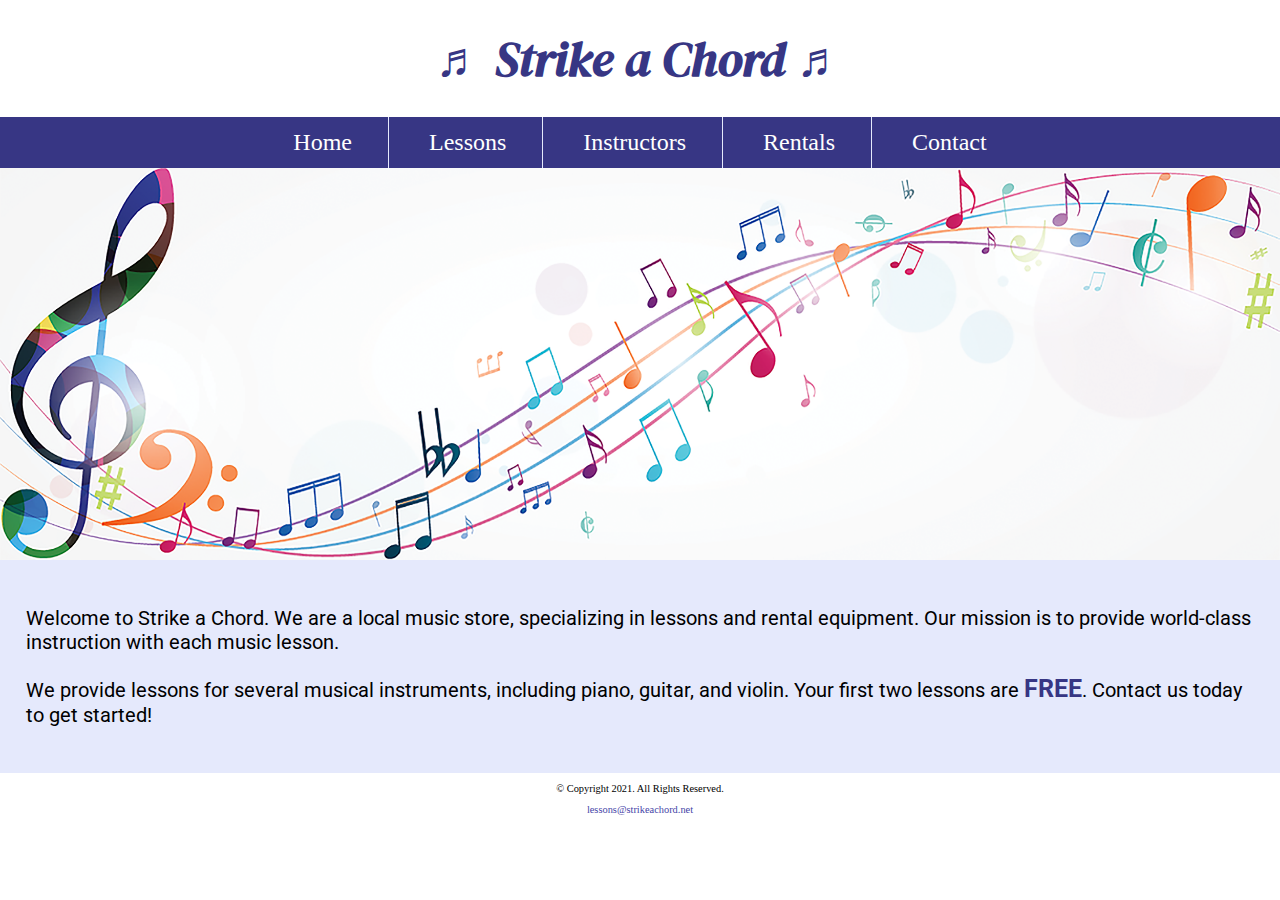
<file: index.html>
<!DOCTYPE html>
<!--
	Student Name: Adrienne Looker
	File Name: index.html
	Today's Date: September 19, 2022
 -->
<html lang="en">

<head>
	<title>Strike a Chord: Home Page</title>
	<meta charset="utf-8">
	<link rel="stylesheet" href="css/styles.css">
	<meta name="viewport" content="width=device-width, initial-scale=1.0">
	<link href="https://fonts.googleapis.com/css?family=DM+Serif+Display:400i|Roboto&display=swap" rel="stylesheet">
	<link rel="shortcut icon" href="images/favicon.ico">
	<link rel="icon" type="image/png" sizes="32x32" href="images/favicon-32.png">
	<link rel="apple-touch-icon" sizes="180x180" href="images/apple-touch-icon.png">
	<link rel="icon" sizes="192x192" href="images/android-chrome-192.png">
</head>

<body>

	<!-- Mobile Nav -->
	<nav class="mobile-nav">
		<div id="menu-links">
			<a href="index.html">Home</a>
			<a href="lessons.html">Lessons</a>
			<a href="instructors.html">Insructors</a>
			<a href="rentals.html">Rentals</a>
			<a href="contact.html">Contact Us</a>
		</div>
		<a class="menu-icon" onclick="hamburger()">
			<div>&#9776;</div>
		</a>
	</nav>

	<header>
		<h1> <span class="tab-desk">&#9836;</span> Strike a Chord <span class="tab-desk">&#9836;</span> </h1>
	</header>

	<nav class="tab-desk">
		<ul>
			<li><a href="index.html">Home</a></li>
			<li><a href="lessons.html">Lessons</a></li>
			<li><a href="instructors.html">Instructors</a></li>
			<li><a href="rentals.html">Rentals</a></li>
			<li><a href="contact.html">Contact</a></li>
		</ul>
	</nav>

	<!-- Hero Image -->
	<div id="hero" class="tab-desk">
		<img src="images/music-notes.png" alt="colorful music notes">
	</div>

	<!-- Use the main area to add the main content to the webpage -->
	<main>

		<div id="intro">

			<p>Welcome to Strike a Chord. We are a local music store, specializing in lessons and rental equipment. Our mission is to provide world-class instruction with each music lesson.</p>

			<p>We provide lessons for several musical instruments, including piano, guitar, and violin. Your first two lessons are <span class="action">FREE</span>. Contact us today to get started!</p>

		</div>

	</main>

	<footer>
		<p>&copy; Copyright 2021. All Rights Reserved.</p>
		<p><a href="mailto:lessons@strikeachord.net">lessons@strikeachord.net</a></p>
	</footer>

	<script src="scripts/script.js"></script>

</body>

</html>
</file>
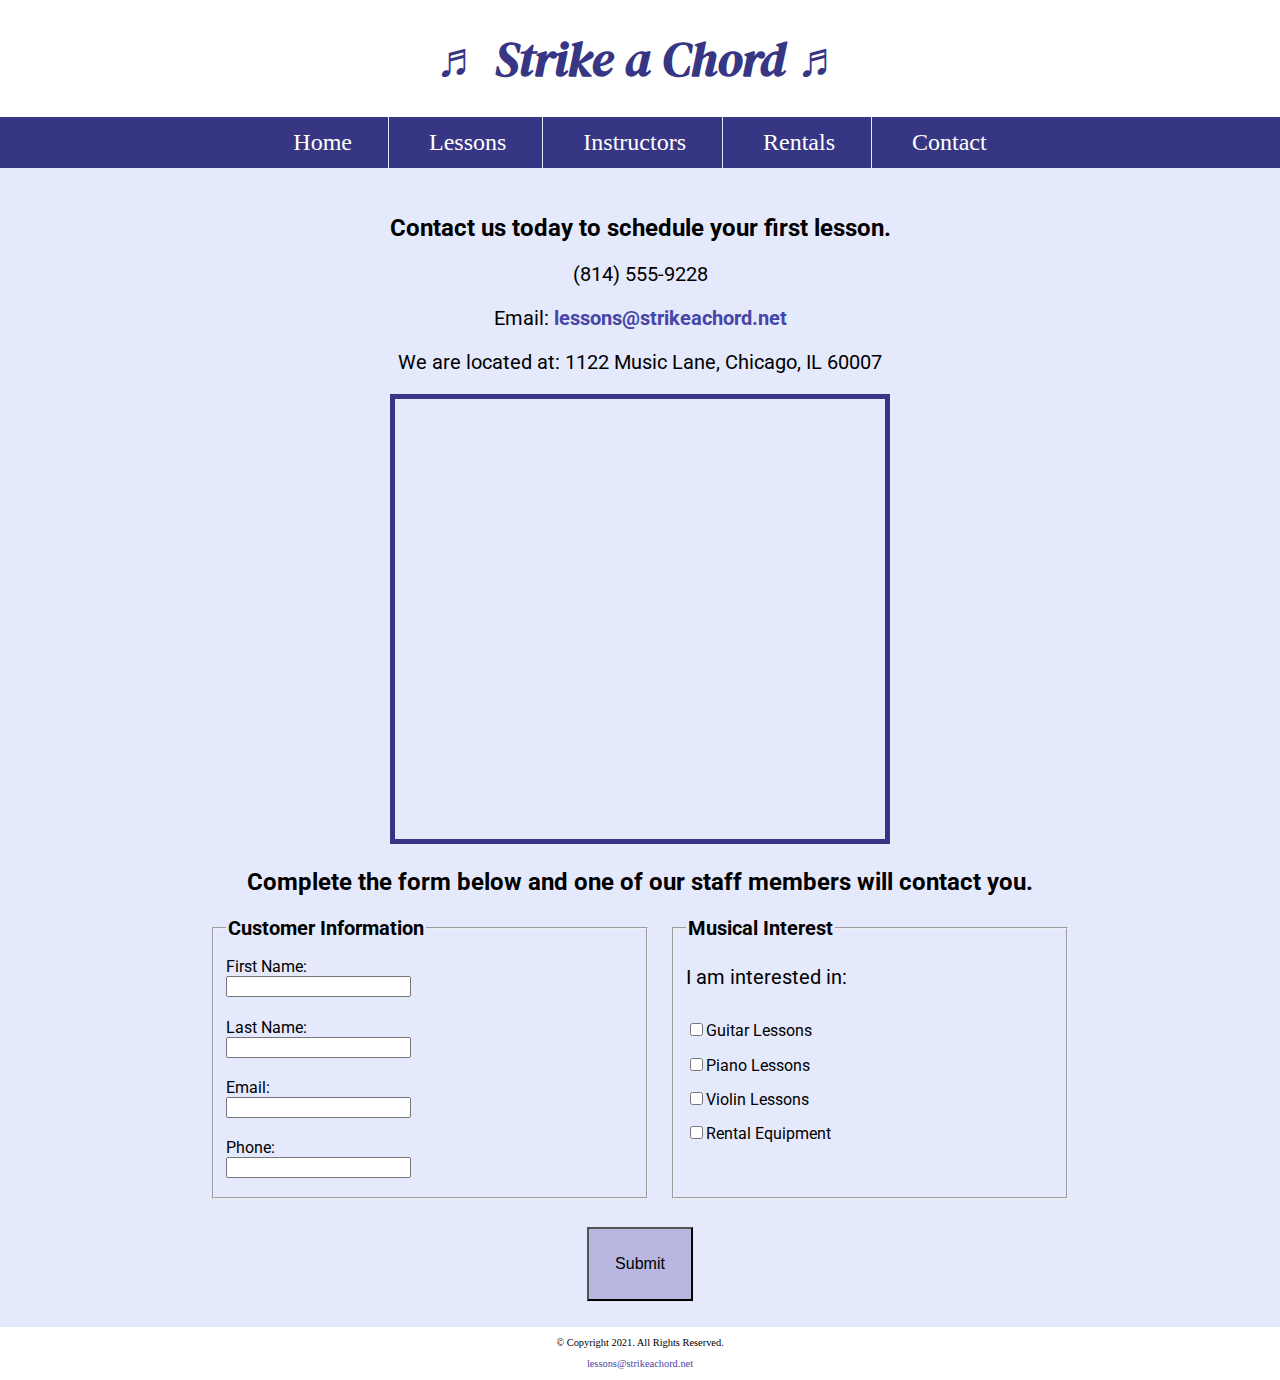
<file: contact.html>
<!DOCTYPE html>
<!--
	Student Name: Maria Cruz
	File Name: contact.html
	Today's Date: September 19, 2022
 -->
<html lang="en">

<head>
	<title>Strike a Chord: Contact</title>
	<meta charset="utf-8">
	<link rel="stylesheet" href="css/styles.css">
	<meta name="viewport" content="width=device-width, initial-scale=1.0">
	<link href="https://fonts.googleapis.com/css?family=DM+Serif+Display:400i|Roboto&display=swap" rel="stylesheet">
	<link rel="shortcut icon" href="images/favicon.ico">
	<link rel="icon" type="image/png" sizes="32x32" href="images/favicon-32.png">
	<link rel="apple-touch-icon" sizes="180x180" href="images/apple-touch-icon.png">
	<link rel="icon" sizes="192x192" href="images/android-chrome-192.png">
</head>

<body>

	<!-- Mobile Nav -->
	<nav class="mobile-nav">
		<div id="menu-links">
			<a href="index.html">Home</a>
			<a href="lessons.html">Lessons</a>
			<a href="instructors.html">Insructors</a>
			<a href="rentals.html">Rentals</a>
			<a href="contact.html">Contact Us</a>
		</div>
		<a class="menu-icon" onclick="hamburger()">
			<div>&#9776;</div>
		</a>
	</nav>

	<header>
		<h1> <span class="tab-desk">&#9836;</span> Strike a Chord <span class="tab-desk">&#9836;</span> </h1>
	</header>

	<nav class="tab-desk">
		<ul>
			<li><a href="index.html">Home</a></li>
			<li><a href="lessons.html">Lessons</a></li>
			<li><a href="instructors.html">Instructors</a></li>
			<li><a href="rentals.html">Rentals</a></li>
			<li><a href="contact.html">Contact</a></li>
		</ul>
	</nav>

	<!-- Use the main area to add the main content to the webpage -->
	<main>

		<div id="contact">

			<h2>Contact us today to schedule your first lesson.</h2>
			<p class="tel-link mobile"><a href="tel:8145559228">(814) 555-9228</a></p>
			<p class="tab-desk">(814) 555-9228</p>
			<p>Email: <a href="mailto:lessons@strikeachord.net" class="email-link">lessons@strikeachord.net</a></p>
			<p>We are located at: 1122 Music Lane, Chicago, IL 60007</p>

			<iframe
				src="https://www.google.com/maps/embed?pb=!1m18!1m12!1m3!1d380513.7160580949!2d-88.01215278051977!3d41.83339249282865!2m3!1f0!2f0!3f0!3m2!1i1024!2i768!4f13.1!3m3!1m2!1s0x880e2c3cd0f4cbed%3A0xafe0a6ad09c0c000!2sChicago%2C+IL!5e0!3m2!1sen!2sus!4v1558660826146!5m2!1sen!2sus"
				width="600" height="450" class="map" allowfullscreen></iframe>

		</div>

		<div id="form">

			<h2>Complete the form below and one of our staff members will contact you.</h2>

			<form class="form-grid">
				<!-- Start Form -->

				<fieldset>
					<legend>Customer Information</legend>
					<label for="fName">First Name:</label>
					<input type="text" name="fName" id="fName">

					<label for="lName">Last Name:</label>
					<input type="text" name="lName" id="lName">

					<label for="email">Email:</label>
					<input type="email" name="email" id="email">

					<label for="phone">Phone:</label>
					<input type="tel" id="phone" name="phone">
				</fieldset>

				<fieldset>
					<legend>Musical Interest</legend>
					<p>I am interested in:</p>

					<label for="guitarles"><input type="checkbox" name="interest" id="guitarles" value="Guitar Lessons">Guitar Lessons</label>

					<label for="piano"><input type="checkbox" name="interest" id="pianoles" value="Piano Lessons">Piano Lessons</label>

					<label for="violin"><input type="checkbox" name="interest" id="violinles" value="Violin Lessons">Violin Lessons</label>

					<label for="rent"><input type="checkbox" name="interest" id="rent" value="Rental Equipment">Rental Equipment</label>

				</fieldset>

				<input type="submit" id="submit" value="Submit" class="btn">

			</form>

		</div>

	</main>

	<footer>
		<p>&copy; Copyright 2021. All Rights Reserved.</p>
		<p><a href="mailto:lessons@strikeachord.net">lessons@strikeachord.net</a></p>
	</footer>

	<script src="scripts/script.js"></script>

</body>

</html>
</file>
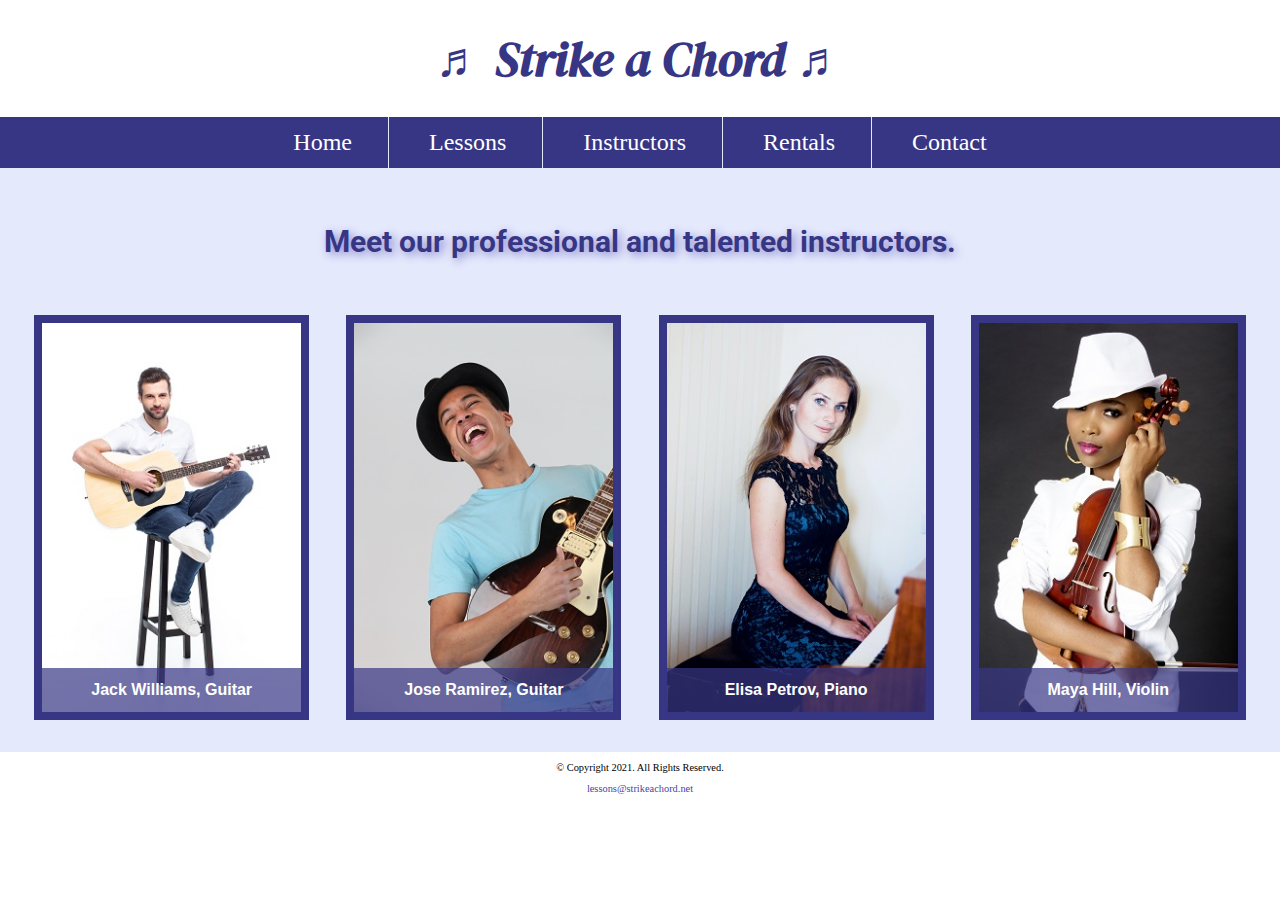
<file: instructors.html>
<!DOCTYPE html>
<!--
	Student Name: Maria Cruz
	File Name: instructors.html
	Today's Date: September 19, 2022
 -->
<html lang="en">

<head>
	<title>Strike a Chord: Instructors</title>
	<meta charset="utf-8">
	<link rel="stylesheet" href="css/styles.css">
	<meta name="viewport" content="width=device-width, initial-scale=1.0">
	<link href="https://fonts.googleapis.com/css?family=DM+Serif+Display:400i|Roboto&display=swap" rel="stylesheet">
	<link rel="shortcut icon" href="images/favicon.ico">
	<link rel="icon" type="image/png" sizes="32x32" href="images/favicon-32.png">
	<link rel="apple-touch-icon" sizes="180x180" href="images/apple-touch-icon.png">
	<link rel="icon" sizes="192x192" href="images/android-chrome-192.png">
</head>

<body>

	<!-- Mobile Nav -->
	<nav class="mobile-nav">
		<div id="menu-links">
			<a href="index.html">Home</a>
			<a href="lessons.html">Lessons</a>
			<a href="instructors.html">Insructors</a>
			<a href="rentals.html">Rentals</a>
			<a href="contact.html">Contact Us</a>
		</div>
		<a class="menu-icon" onclick="hamburger()">
			<div>&#9776;</div>
		</a>
	</nav>

	<header>
		<h1> <span class="tab-desk">&#9836;</span> Strike a Chord <span class="tab-desk">&#9836;</span> </h1>
	</header>

	<nav class="tab-desk">
		<ul>
			<li><a href="index.html">Home</a></li>
			<li><a href="lessons.html">Lessons</a></li>
			<li><a href="instructors.html">Instructors</a></li>
			<li><a href="rentals.html">Rentals</a></li>
			<li><a href="contact.html">Contact</a></li>
		</ul>
	</nav>

	<!-- Use the main area to add the main content to the webpage -->
	<main class="grid">

		<aside>
			<p>Meet our professional and talented instructors.</p>
		</aside>

		<figure>
			<img src="images/guitar-instructor.jpg" alt="guitar instructor">
			<figcaption>Jack Williams, Guitar</figcaption>
		</figure>

		<figure>
			<img src="images/electric-guitar-instructor.jpg" alt="guitar instructor">
			<figcaption>Jose Ramirez, Guitar</figcaption>
		</figure>

		<figure>
			<img src="images/piano-instructor.jpg" alt="piano instructor">
			<figcaption>Elisa Petrov, Piano</figcaption>
		</figure>

		<figure>
			<img src="images/violin-instructor.jpg" alt="guitar instructor">
			<figcaption>Maya Hill, Violin</figcaption>
		</figure>

	</main>

	<footer>
		<p>&copy; Copyright 2021. All Rights Reserved.</p>
		<p><a href="mailto:lessons@strikeachord.net">lessons@strikeachord.net</a></p>
	</footer>

	<script src="scripts/script.js"></script>

</body>

</html>
</file>
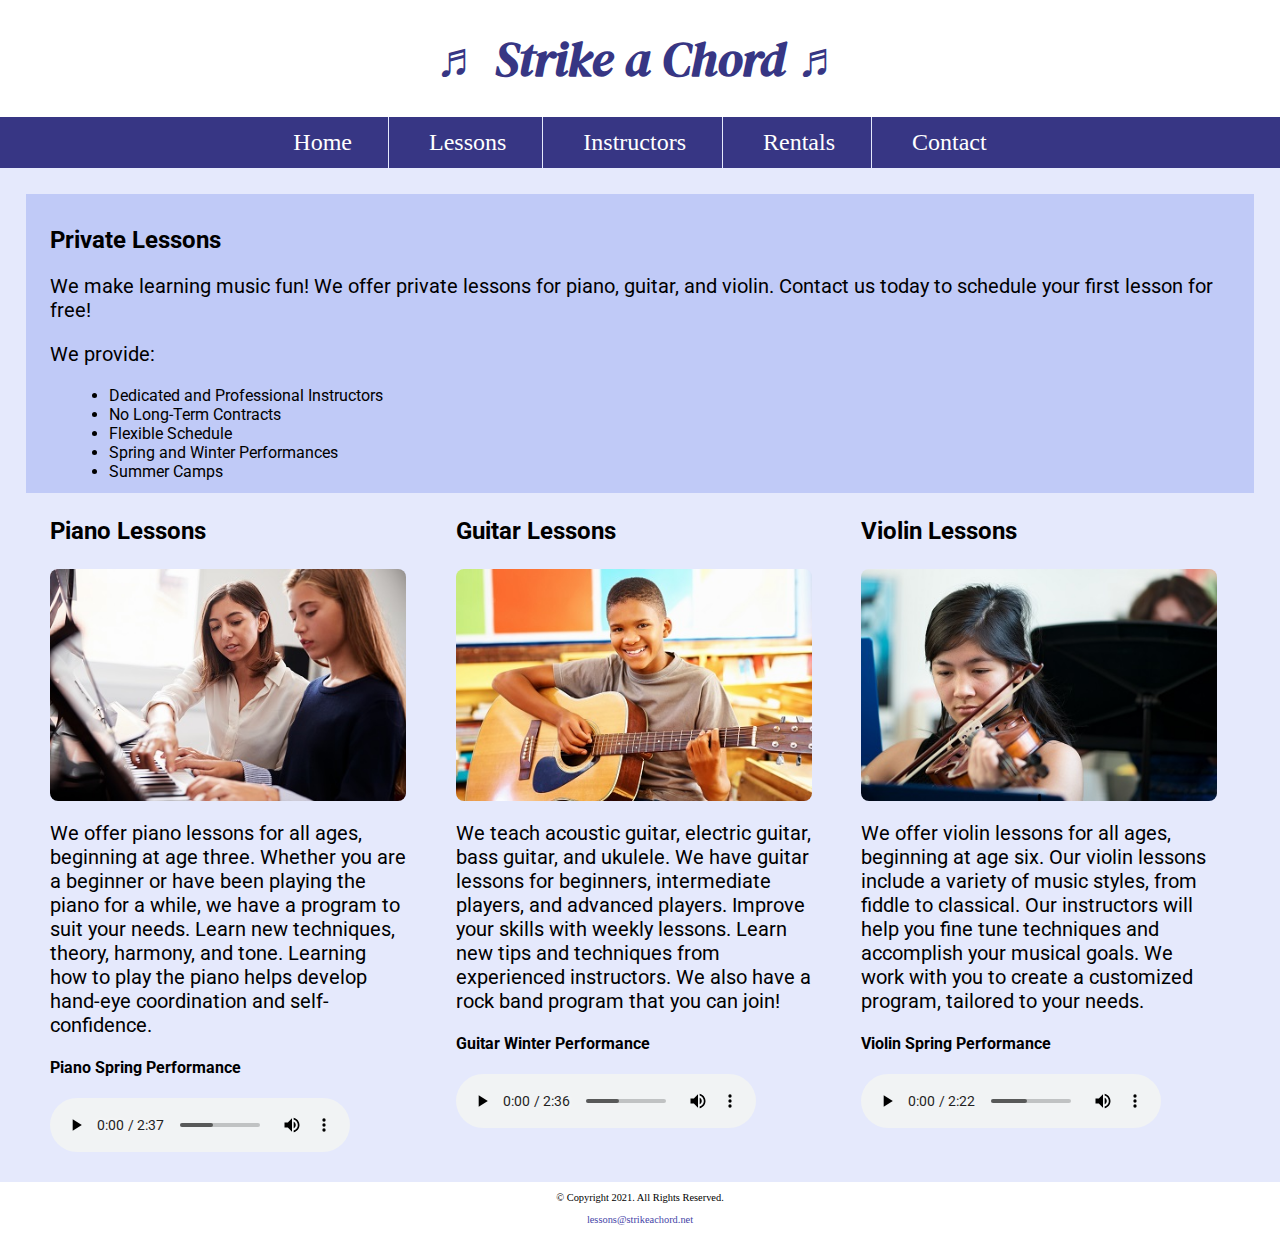
<file: lessons.html>
<!DOCTYPE html>
<!--
	Student Name: Maria Cruz
	File Name: lessons.html
	Today's Date: September 19, 2022
 -->
<html lang="en">

<head>
	<title>Strike a Chord: Lessons</title>
	<meta charset="utf-8">
	<link rel="stylesheet" href="css/styles.css">
	<meta name="viewport" content="width=device-width, initial-scale=1.0">
	<link href="https://fonts.googleapis.com/css?family=DM+Serif+Display:400i|Roboto&display=swap" rel="stylesheet">
	<link rel="shortcut icon" href="images/favicon.ico">
	<link rel="icon" type="image/png" sizes="32x32" href="images/favicon-32.png">
	<link rel="apple-touch-icon" sizes="180x180" href="images/apple-touch-icon.png">
	<link rel="icon" sizes="192x192" href="images/android-chrome-192.png">
</head>

<body>

	<!-- Mobile Nav -->
	<nav class="mobile-nav">
		<div id="menu-links">
			<a href="index.html">Home</a>
			<a href="lessons.html">Lessons</a>
			<a href="instructors.html">Insructors</a>
			<a href="rentals.html">Rentals</a>
			<a href="contact.html">Contact Us</a>
		</div>
		<a class="menu-icon" onclick="hamburger()">
			<div>&#9776;</div>
		</a>
	</nav>

	<header>
		<h1> <span class="tab-desk">&#9836;</span> Strike a Chord <span class="tab-desk">&#9836;</span> </h1>
	</header>

	<nav class="tab-desk">
		<ul>
			<li><a href="index.html">Home</a></li>
			<li><a href="lessons.html">Lessons</a></li>
			<li><a href="instructors.html">Instructors</a></li>
			<li><a href="rentals.html">Rentals</a></li>
			<li><a href="contact.html">Contact</a></li>
		</ul>
	</nav>

	<!-- Use the main area to add the main content to the webpage -->
	<main>

		<section id="info">

			<h2>Private Lessons</h2>
			<p>We make learning music fun! We offer private lessons for piano, guitar, and violin. Contact us today to schedule your first lesson for free! </p>
			<p>We provide:</p>
			<ul>
				<li>Dedicated and Professional Instructors</li>
				<li>No Long-Term Contracts</li>
				<li>Flexible Schedule</li>
				<li>Spring and Winter Performances</li>
				<li>Summer Camps</li>
			</ul>

		</section>

		<section id="piano">

			<h3>Piano Lessons</h3>
			<img src="images/piano-lesson.jpg" alt="piano teacher and student sitting at a piano" class="round">
			<p>We offer piano lessons for all ages, beginning at age three. Whether you are a beginner or have been playing the piano for a while, we have a program to suit your needs. Learn new techniques, theory, harmony, and tone. Learning how to play
				the piano helps develop hand-eye coordination and self-confidence.</p>

			<h4>Piano Spring Performance</h4>
			<audio controls>
				<source src="media/piano.mp3" type="audio/mp3">
				<source src="media/piano.ogg" type="audio/ogg">
				<p>Your browser does not support the audio element.</p>
			</audio>

		</section>

		<section id="guitar">

			<h3>Guitar Lessons</h3>
			<img src="images/child-guitar.jpg" alt="child with a smile holding a guitar" class="round">
			<p>We teach acoustic guitar, electric guitar, bass guitar, and ukulele. We have guitar lessons for beginners, intermediate players, and advanced players. Improve your skills with weekly lessons. Learn new tips and techniques from experienced
				instructors. We also have a rock band program that you can join!</p>

			<h4>Guitar Winter Performance</h4>
			<audio controls>
				<source src="media/guitar.mp3" type="audio/mp3">
				<source src="media/guitar.ogg" type="audio/ogg">
				<p>Your browser does not support the audio element.</p>
			</audio>

		</section>

		<section id="violin">

			<h3>Violin Lessons</h3>
			<img src="images/woman-violin.jpg" alt="woman playing the violin" class="round">
			<p>We offer violin lessons for all ages, beginning at age six. Our violin lessons include a variety of music styles, from fiddle to classical. Our instructors will help you fine tune techniques and accomplish your musical goals. We work with
				you to create a customized program, tailored to your needs.</p>

			<h4>Violin Spring Performance</h4>
			<audio controls>
				<source src="media/violin.mp3" type="audio/mp3">
				<source src="media/violin.ogg" type="audio/ogg">
				<p>Your browser does not support the audio element.</p>
			</audio>

		</section>

	</main>

	<footer>
		<p>&copy; Copyright 2021. All Rights Reserved.</p>
		<p><a href="mailto:lessons@strikeachord.net">lessons@strikeachord.net</a></p>
	</footer>

	<script src="scripts/script.js"></script>

</body>

</html>
</file>
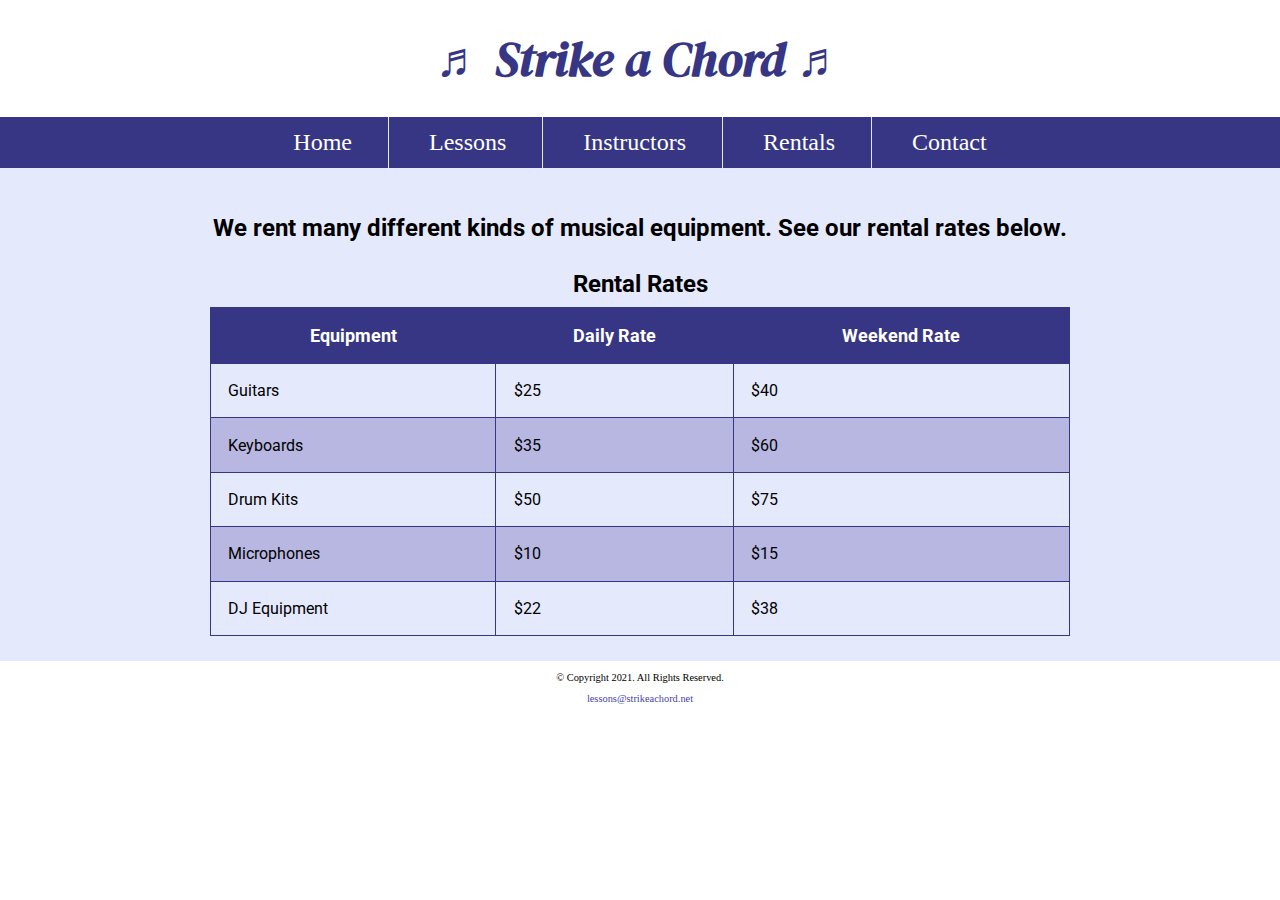
<file: rentals.html>
<!DOCTYPE html>
<!--
	Student Name: Maria Cruz
	File Name: rentals.html
	Today's Date: September 19, 2022
 -->
<html lang="en">

<head>
	<title>Strike a Chord: Rentals</title>
	<meta charset="utf-8">
	<link rel="stylesheet" href="css/styles.css">
	<meta name="viewport" content="width=device-width, initial-scale=1.0">
	<link href="https://fonts.googleapis.com/css?family=DM+Serif+Display:400i|Roboto&display=swap" rel="stylesheet">
	<link rel="shortcut icon" href="images/favicon.ico">
	<link rel="icon" type="image/png" sizes="32x32" href="images/favicon-32.png">
	<link rel="apple-touch-icon" sizes="180x180" href="images/apple-touch-icon.png">
	<link rel="icon" sizes="192x192" href="images/android-chrome-192.png">
</head>

<body>

	<!-- Mobile Nav -->
	<nav class="mobile-nav">
		<div id="menu-links">
			<a href="index.html">Home</a>
			<a href="lessons.html">Lessons</a>
			<a href="instructors.html">Insructors</a>
			<a href="rentals.html">Rentals</a>
			<a href="contact.html">Contact Us</a>
		</div>
		<a class="menu-icon" onclick="hamburger()">
			<div>&#9776;</div>
		</a>
	</nav>

	<header>
		<h1> <span class="tab-desk">&#9836;</span> Strike a Chord <span class="tab-desk">&#9836;</span> </h1>
	</header>

	<nav class="tab-desk">
		<ul>
			<li><a href="index.html">Home</a></li>
			<li><a href="lessons.html">Lessons</a></li>
			<li><a href="instructors.html">Instructors</a></li>
			<li><a href="rentals.html">Rentals</a></li>
			<li><a href="contact.html">Contact</a></li>
		</ul>
	</nav>

	<!-- Use the main area to add the main content to the webpage -->
	<main>

		<div id="rental">

			<h2>We rent many different kinds of musical equipment. See our rental rates below.</h2>

			<table>
				<caption>Rental Rates</caption>
				<tr>
					<!-- Row 1 -->
					<th>Equipment</th>
					<th>Daily Rate</th>
					<th>Weekend Rate</th>
				</tr>

				<tr>
					<!-- Row 2 -->
					<td>Guitars</td>
					<td>$25</td>
					<td>$40</td>
				</tr>

				<tr>
					<!-- Row 3 -->
					<td>Keyboards</td>
					<td>$35</td>
					<td>$60</td>
				</tr>

				<tr>
					<!-- Row 4 -->
					<td>Drum Kits</td>
					<td>$50</td>
					<td>$75</td>
				</tr>

				<tr>
					<!-- Row 5 -->
					<td>Microphones</td>
					<td>$10</td>
					<td>$15</td>
				</tr>

				<tr>
					<!-- Row 6 -->
					<td>DJ Equipment</td>
					<td>$22</td>
					<td>$38</td>
				</tr>

			</table>

		</div>

	</main>

	<footer>
		<p>&copy; Copyright 2021. All Rights Reserved.</p>
		<p><a href="mailto:lessons@strikeachord.net">lessons@strikeachord.net</a></p>
	</footer>

	<script src="scripts/script.js"></script>

</body>

</html>
</file>
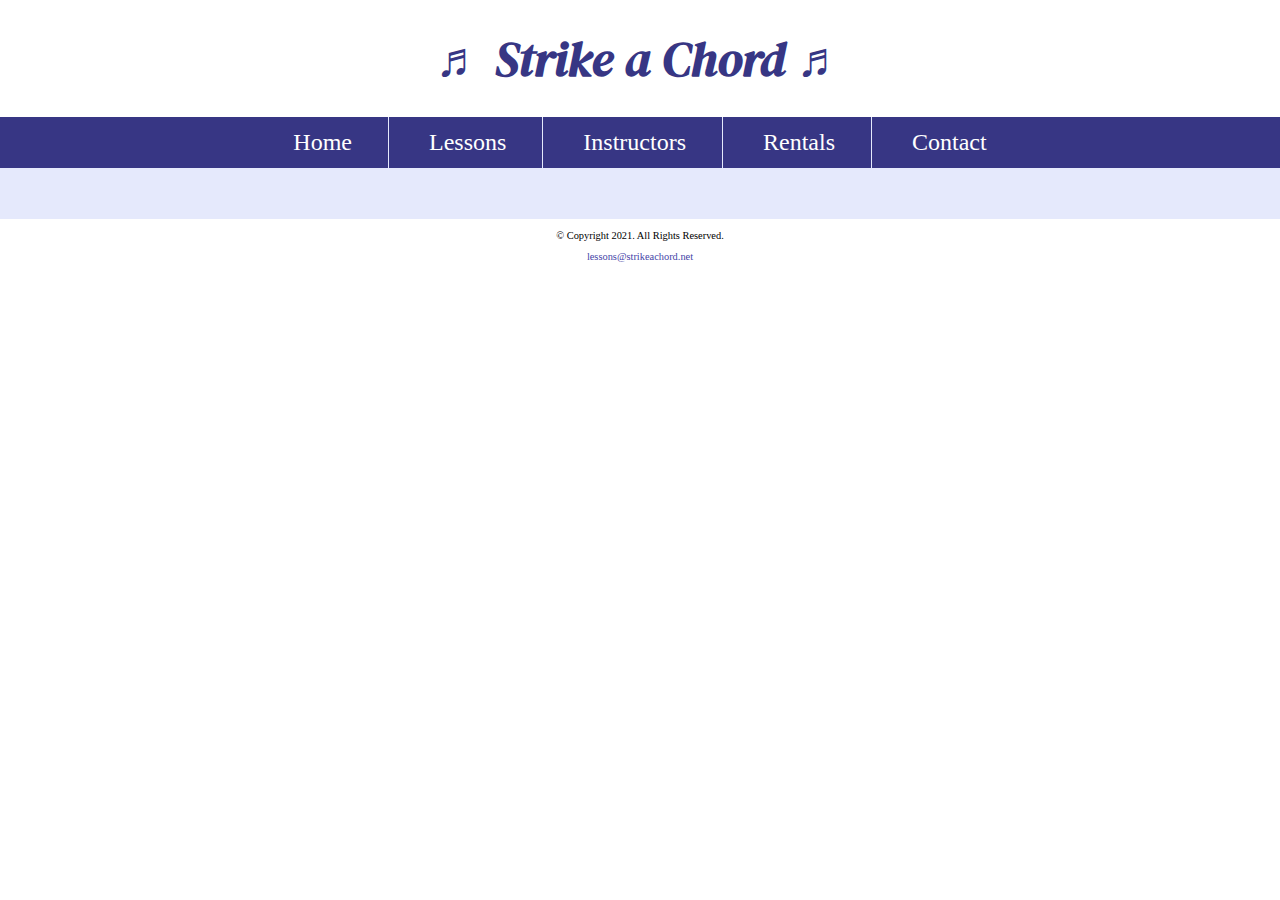
<file: template.html>
<!DOCTYPE html>
<!--
	Student Name: Maria Cruz
	File Name: template.html
	Today's Date: May 7, 2021
 -->
<html lang="en">

<head>
	<title>Strike a Chord: Template</title>
	<meta charset="utf-8">
	<link rel="stylesheet" href="css/styles.css">
	<meta name="viewport" content="width=device-width, initial-scale=1.0">
	<link href="https://fonts.googleapis.com/css?family=DM+Serif+Display:400i|Roboto&display=swap" rel="stylesheet">
	<link rel="shortcut icon" href="images/favicon.ico">
	<link rel="icon" type="image/png" sizes="32x32" href="images/favicon-32.png">
	<link rel="apple-touch-icon" sizes="180x180" href="images/apple-touch-icon.png">
	<link rel="icon" sizes="192x192" href="images/android-chrome-192.png">
</head>

<body>

	<!-- Mobile Nav -->
	<nav class="mobile-nav">
		<div id="menu-links">
			<a href="index.html">Home</a>
			<a href="lessons.html">Lessons</a>
			<a href="instructors.html">Insructors</a>
			<a href="rentals.html">Rentals</a>
			<a href="contact.html">Contact Us</a>
		</div>
		<a class="menu-icon" onclick="hamburger()">
			<div>&#9776;</div>
		</a>
	</nav>

	<header>
		<h1> <span class="tab-desk">&#9836;</span> Strike a Chord <span class="tab-desk">&#9836;</span> </h1>
	</header>

	<nav class="tab-desk">
		<ul>
			<li><a href="index.html">Home</a></li>
			<li><a href="lessons.html">Lessons</a></li>
			<li><a href="instructors.html">Instructors</a></li>
			<li><a href="rentals.html">Rentals</a></li>
			<li><a href="contact.html">Contact</a></li>
		</ul>
	</nav>

	<!-- Use the main area to add the main content to the webpage -->
	<main>

		<div>

		</div>

	</main>

	<footer>
		<p>&copy; Copyright 2021. All Rights Reserved.</p>
		<p><a href="mailto:lessons@strikeachord.net">lessons@strikeachord.net</a></p>
	</footer>

	<script src="scripts/script.js"></script>

</body>

</html>
</file>
<file: css/styles.css>
/*
Author: Maria Cruz
Date: Current Date
File Name: styles.css
*/
/* CSS Reset */
body, header, nav, main, footer, img, h1, ul, section, aside, figure, figcaption {
  margin: 0;
  padding: 0;
  border: 0;
}

/* Style rule for images */
img {
  max-width: 100%;
  display: block;
}

/* Style rule for box sizing applies to all elements */
* {
  box-sizing: border-box;
}

/* Style rules for mobile viewport */
/* Hide tab-desk class */
#menu-links, .tab-desk {
  display: none;
}

/* Style rules for header content */
header {
  text-align: center;
  font-size: 1.5em;
  color: #373684;
}

header h1 {
  font-family: 'DM Serif Display', serif;
  font-style: italic;
  font-size: 1.5em;
  padding: 4%;
  margin-right: 15%;
}

/* Style rules for navigation area */
nav {
  background-color: #373684;
}

.mobile-nav a {
  color: #fff;
  text-align: center;
  font-size: 2em;
  text-decoration: none;
  padding: 3%;
  display: block;
}

.mobile-nav a.menu-icon {
  display: block;
  position: absolute;
  right: 0;
  top: 0;
}

.menu-icon div {
  height: 50px;
  width: 50px;
  background-color: #373684;
}

/* Style rules for main content */
main {
  padding: 2%;
  background-color: #e5e9fc;
  overflow: auto;
  font-family: 'Roboto', sans-serif;
}

main p {
  font-size: 1.25em;
}

.action {
  font-size: 1.25em;
  color: #373684;
  font-weight: bold;
}

#piano, #guitar, #violin {
  margin: 0 2%;
}

#info {
  clear: left;
  background-color: #c0caf7;
  padding: 1% 2%;
}

#info ul {
  margin-left: 10%;
}

.round {
  border-radius: 8px;
}

aside {
  text-align: center;
  font-size: 1.5em;
  font-weight: bold;
  color: #373684;
  text-shadow: 3px 3px 10px #8280cb;
}

figure {
  position: relative;
  max-width: 275px;
  margin: 2% auto;
  border: 8px solid #373684;
}

figcaption {
  position: absolute;
  bottom: 0;
  background: rgba(55, 54, 132, 0.7);
  color: #fff;
  width: 100%;
  padding: 5% 0;
  text-align: center;
  font-family: Verdana, Arial, sans-serif;
  font-size: 1.5em;
  font-weight: bold;
}

#contact, #rental h2, #form h2 {
  text-align: center;
}

.tel-link {
  background-color: #373684;
  padding: 2%;
  margin: 0 auto;
  width: 80%;
  text-align: center;
  border-radius: 5px;
}

.tel-link a {
  color: #fff;
  text-decoration: none;
  font-size: 1.5em;
  display: block;
}

#contact .email-link {
  color: #4645a8;
  text-decoration: none;
  font-weight: bold;
}

.map {
  border: 5px solid #373684;
  width: 95%;
  height: 50%;
}

/* Style rules for table */
table {
  border: 1px solid #373684;
  border-collapse: collapse;
  margin: 0 auto;
  width: 100%;
}

caption {
  font-size: 1.5em;
  font-weight: bold;
  padding: 1%;
}

th, td {
  border: 1px solid #373684;
  padding: 2%;
}

th {
  background-color: #373684;
  color: #fff;
  font-size: 1.15em;
}

tr:nth-child(odd) {
  background-color: #b7b7e1;
}

/* Style rules for form elements */
fieldset, input {
  margin-bottom: 2%;
}

fieldset legend {
  font-weight: bold;
  font-size: 1.25em;
}

label {
  display: block;
  padding-top: 3%;
}

form #submit {
  margin: 0 auto;
  display: block;
  padding: 3%;
  background-color: #b7b7e1;
  font-size: 1em;
}

/* Style rules for footer content */
footer {
  text-align: center;
  font-size: 0.65em;
  clear: left;
}

footer a {
  color: #4645a8;
  text-decoration: none;
}

/* Media Query for Tablet Viewport */
@media screen and (min-width: 550px), print {

  /* Tablet Viewport: Show tab-desk class, hide mobile class */
  .tab-desk {
    display: block;
  }

  .mobile, .mobile-nav {
    display: none;
  }

  /* Tablet Viewport: Style rule for header content */
  header h1 {
    margin: 0 auto;
    padding: 0;
    font-size: 2em;
  }

  span.tab-desk {
    display: inline;
  }

  /* Tablet Viewport: Style rules for nav area */
  nav ul {
    list-style-type: none;
    text-align: center;
  }

  nav li {
    border-top: none;
    display: inline-block;
    border-right: 1px solid #e5e9fc;
    font-size: 1.5em;
  }

  nav li:last-child {
    border-right: none;
  }

  nav li a {
    padding: 0.25em 0.5em;
    display: block;
    color: #fff;
    text-align: center;
    text-decoration: none;
  }

  .grid {
    display: grid;
    grid-template-columns: auto auto;
    grid-gap: 20px;
  }

  aside {
    grid-column: 1 / span 2;
  }

  /* Tablet Viewport: Style rule for map */
  .map {
    width: 500px;
    height: 450px;
  }

  /* Tablet Viewport: Style rule for form element */
  form {
    width: 70%;
    margin: 0 auto;
  }
}

/* Media Query for Desktop Viewport */
@media screen and (min-width: 769px), print {

  /* Desktop Viewport: Style rule for header */
  header {
    padding: 2%;
  }

  /* Desktop Viewport: Style rules for nav area */
  nav li a {
    padding: 0.5em 1.5em;
  }

  nav li a:hover {
    color: #373684;
    background-color: #e5e9fc;
    transform: scale(1.2);
  }

  /* Desktop Viewport: Style Rules for main content */
  #info ul {
    margin-left: 5%;
  }

  main h3 {
    font-size: 1.5em;
  }

  #piano, #guitar, #violin {
    width: 29%;
    float: left;
    margin: 0 2%;
  }

  .grid {
    grid-template-columns: auto auto auto auto;
  }

  figcaption {
    font-size: 1em;
  }

  aside {
    grid-column: 1 / span 4;
  }

  /* Style rule for table */
  table {
    width: 70%;
  }

  /* Desktop Viewport: Style rules for form elements */
  .form-grid {
    display: grid;
    grid-template-columns: auto auto;
    grid-gap: 20px;
  }

  .btn {
    grid-column: 1 / span 2;
  }
}

/* Media Query for Print */
@media print {
  body {
    background-color: #fff;
    color: #000;
  }
}
</file>
